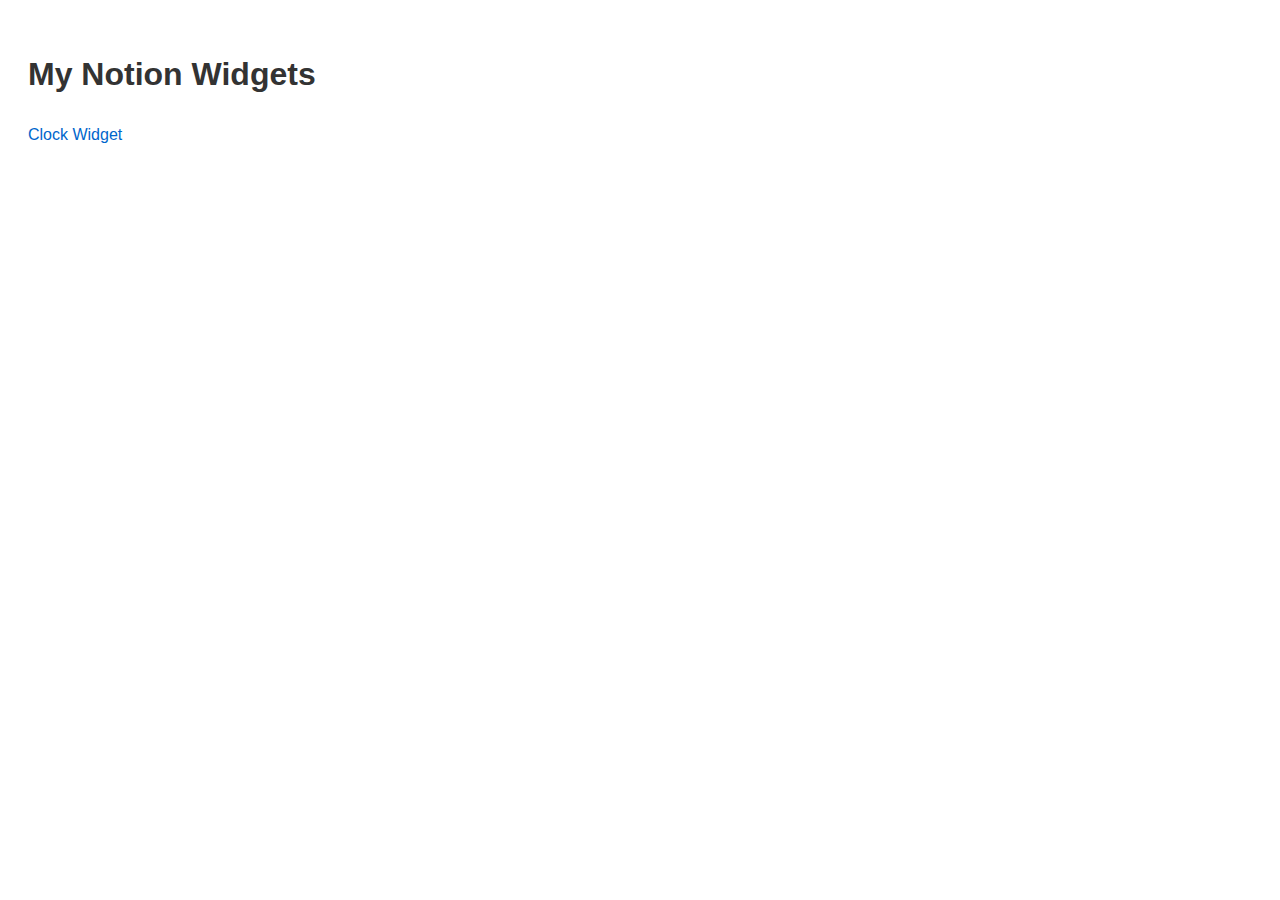
<file: index.html>
<!DOCTYPE html>
<html lang="en">
<head>
    <meta charset="UTF-8">
    <meta name="viewport" content="width=device-width, initial-scale=1.0">
    <title>My Notion Widgets</title>
    <style>
        body { font-family: Arial, sans-serif; line-height: 1.6; padding: 20px; }
        h1 { color: #333; }
        ul { list-style-type: none; padding: 0; }
        li { margin-bottom: 10px; }
        a { color: #0066cc; text-decoration: none; }
        a:hover { text-decoration: underline; }
    </style>
</head>
<body>
    <h1>My Notion Widgets</h1>
    <ul>
        <li><a href="clock-widget/">Clock Widget</a></li>
    </ul>
</body>
</html>
</file>
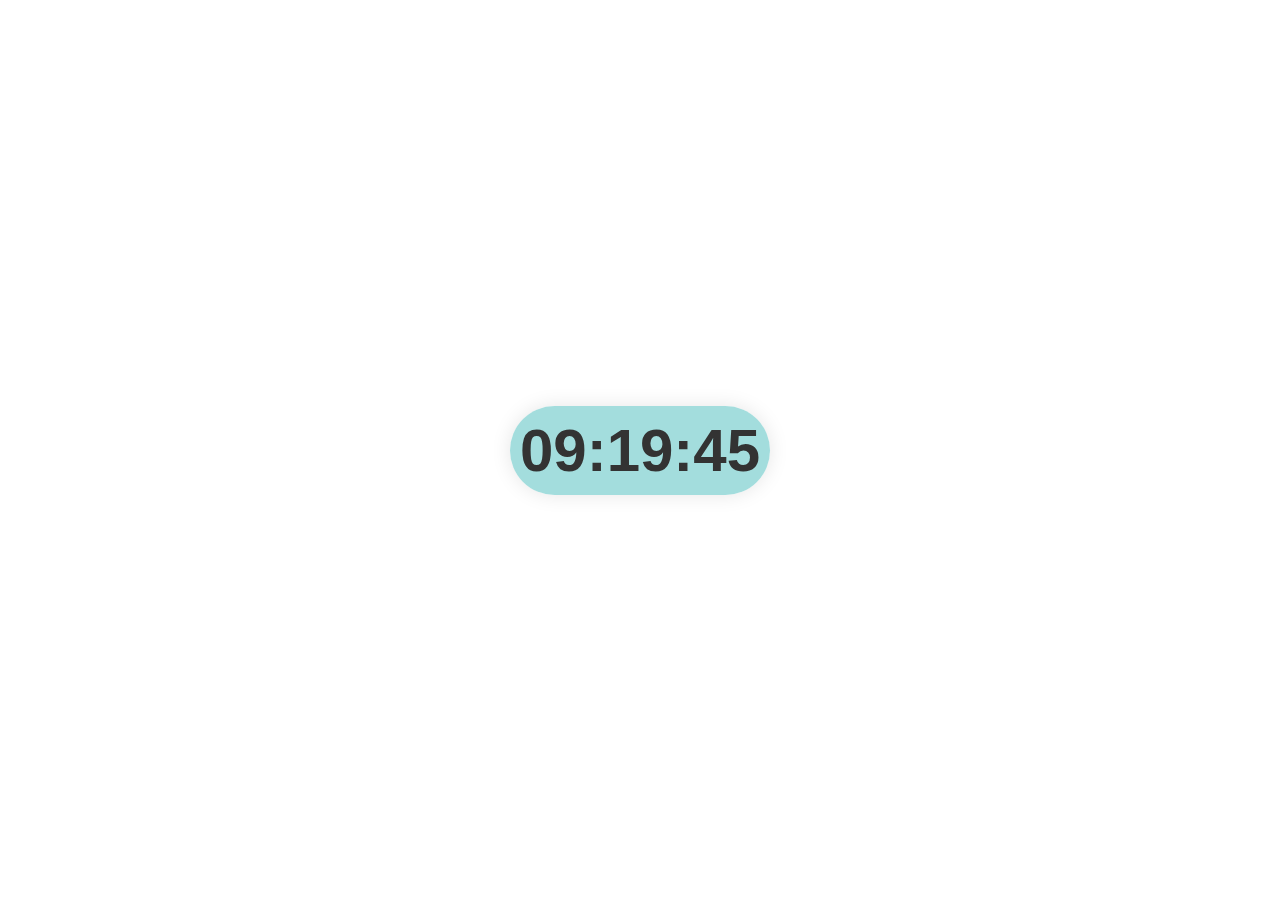
<file: clock-widget/index.html>
<!-- <!DOCTYPE html>
<html lang="en">
<head>
    <meta charset="UTF-8">
    <meta name="viewport" content="width=device-width, initial-scale=1.0">
    <title>Notion Clock Widget</title>
    <style>
        body {
            display: flex;
            justify-content: center;
            align-items: center;
            height: 100vh;
            margin: 0;
            background-color: #f0f0f0;
            font-family: Arial, sans-serif;
        }
        #clock {
            font-size: 3em;
            font-weight: bold;
            color: #333;
            background-color: white;
            padding: 20px;
            border-radius: 10px;
            box-shadow: 0 0 10px rgba(0,0,0,0.1);
        }
    </style>
</head>
<body>
    <div id="clock"></div>
    <script>
        function updateClock() {
            const now = new Date();
            const hours = String(now.getHours()).padStart(2, '0');
            const minutes = String(now.getMinutes()).padStart(2, '0');
            const seconds = String(now.getSeconds()).padStart(2, '0');
            document.getElementById('clock').textContent = `${hours}:${minutes}:${seconds}`;
        }

        setInterval(updateClock, 1000);
        updateClock(); // Initial call to display time immediately
    </script>
</body>
</html> -->


<!DOCTYPE html>
<html lang="en">
<head>
<meta charset="UTF-8">
<meta name="viewport" content="width=device-width, initial-scale=1.0">
<title>Responsive Notion Clock Widget</title>
<style>
html, body {
    margin: 0;
    padding: 0;
    height: 100%;
    width: 100%;
    display: flex;
    justify-content: center;
    align-items: center;
    background-color: transparent;
    font-family: Arial, sans-serif;
}
#clock-container {
    width: 100%;
    text-align: center;
    padding: 10px;
    box-sizing: border-box;
}
#clock {
    font-weight: bold;
    color: #333;
    background-color: rgba(137, 211, 211, 0.778);
    padding: 10px;
    border-radius: 50px;
    box-shadow: 0 0 20px rgba(0,0,0,0.1);
    display: inline-block;
    max-width: 100%;
}
</style>
</head>
<body>
<div id="clock-container">
    <div id="clock"></div>
</div>

<script>
function updateClock() {
    const now = new Date();
    const hours = String(now.getHours()).padStart(2, '0');
    const minutes = String(now.getMinutes()).padStart(2, '0');
    const seconds = String(now.getSeconds()).padStart(2, '0');
    document.getElementById('clock').textContent = `${hours}:${minutes}:${seconds}`;
}

function adjustClockSize() {
    const container = document.getElementById('clock-container');
    const clock = document.getElementById('clock');
    const containerWidth = container.offsetWidth;
    
    // Adjust font size based on container width
    const fontSize = Math.max(16, Math.min(containerWidth / 8, 60)); // Min 16px, Max 60px
    clock.style.fontSize = `${fontSize}px`;
}

window.addEventListener('resize', adjustClockSize);
setInterval(updateClock, 1000);
updateClock(); // Initial call to display time immediately
adjustClockSize(); // Initial size adjustment
</script>
</body>
</html>
</file>
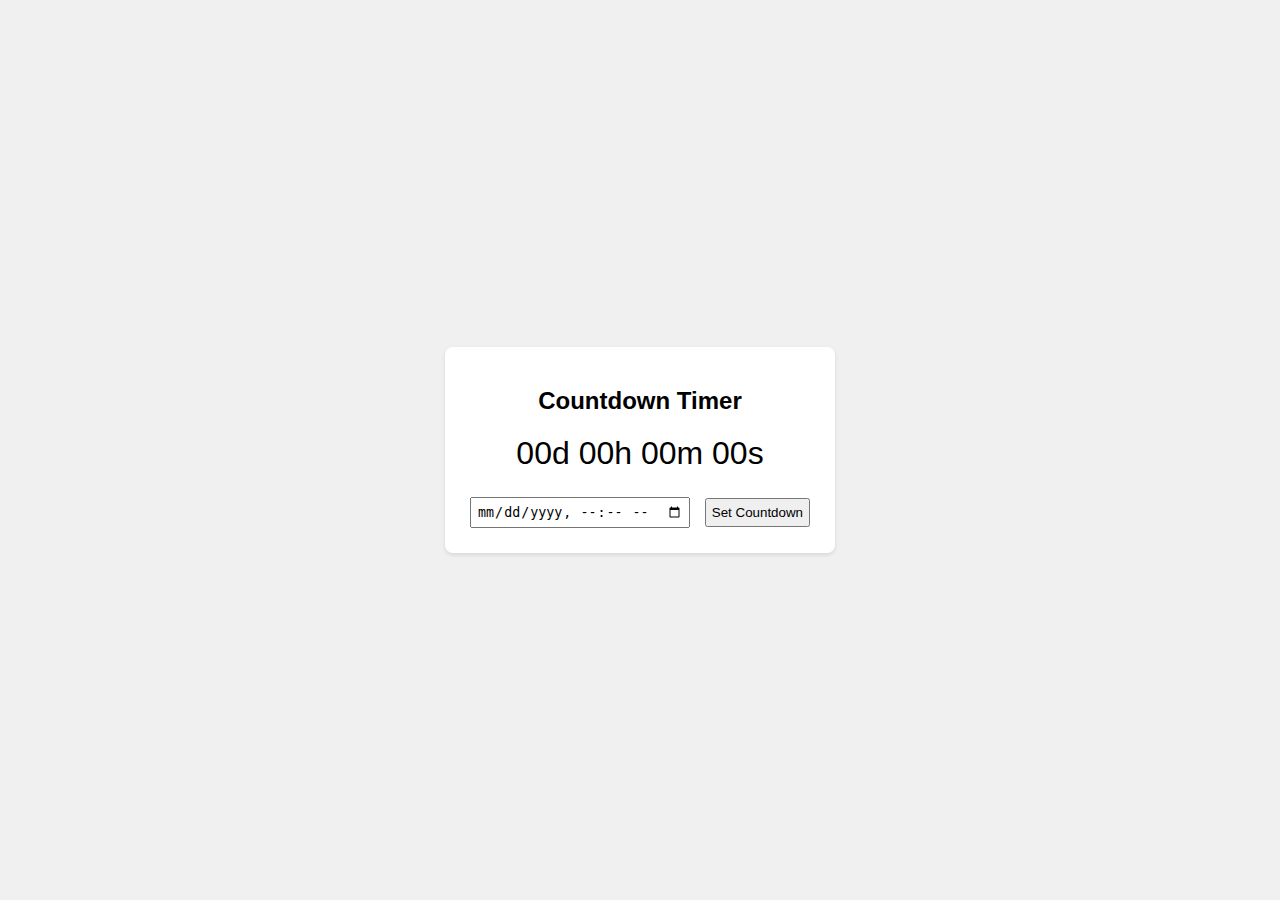
<file: countdown-timer/index.html>
<!DOCTYPE html>
<html lang="en">
<head>
    <meta charset="UTF-8">
    <meta name="viewport" content="width=device-width, initial-scale=1.0">
    <title>Countdown Timer Notion Widget</title>
    <link rel="stylesheet" href="styles.css">
</head>
<body>
    <div class="widget">
        <h2 id="timerTitle">Countdown Timer</h2>
        <div id="countdown">00d 00h 00m 00s</div>
        <input type="datetime-local" id="endDate">
        <button id="setCountdownBtn" onclick="setCountdown()">Set Countdown</button>
    </div>
    <script src="script.js"></script>
</body>
</html>
</file>
<file: countdown-timer/styles.css>
body {
    font-family: Arial, sans-serif;
    display: flex;
    flex-direction: column;
    justify-content: center;
    align-items: center;
    height: 100vh;
    margin: 0;
    background-color: #f0f0f0;
}
.widget {
    background-color: white;
    padding: 20px;
    border-radius: 8px;
    box-shadow: 0 2px 4px rgba(0,0,0,0.1);
    text-align: center;
}
#countdown {
    font-size: 2em;
    margin: 20px 0;
}
input, button {
    margin: 5px;
    padding: 5px;
}
#endDate, #setCountdownBtn {
    display: none;
}
</file>
